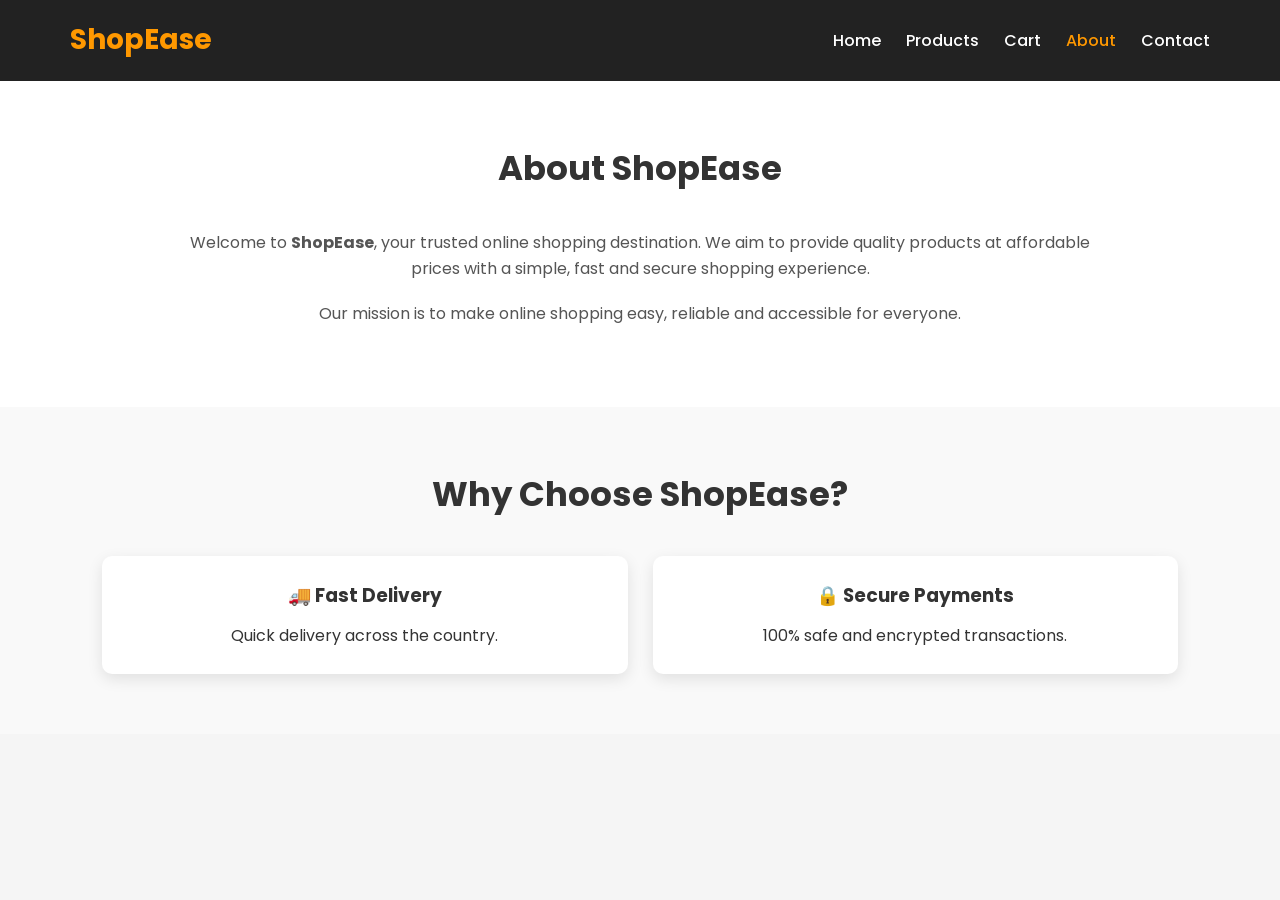
<file: about.html>
<!DOCTYPE html>
<html lang="en">

<head>

    <meta charset="UTF-8">

    <meta name="viewport" content="width=device-width, initial-scale=1.0">

    <title>ShopEase | About</title>

    <link rel="stylesheet" href="style.css">

</head>

<body>

<!-- ==========================
     HEADER
========================== -->

<header>

    <nav class="navbar">

        <h1 class="logo">ShopEase</h1>

        <ul>

            <li><a href="index.html">Home</a></li>

            <li><a href="products.html">Products</a></li>

            <li><a href="cart.html">Cart</a></li>

            <li><a href="about.html" class="active">About</a></li>

            <li><a href="contact.html">Contact</a></li>

        </ul>

    </nav>

</header>

<!-- ==========================
     ABOUT SECTION
========================== -->

<section class="about-section">

    <div class="about-container">

        <h2>About ShopEase</h2>

        <p>

            Welcome to <strong>ShopEase</strong>, your trusted online shopping destination.

            We aim to provide quality products at affordable prices with a simple,

            fast and secure shopping experience.

        </p>

        <p>

            Our mission is to make online shopping easy, reliable and accessible

            for everyone.

        </p>

    </div>

</section>

<!-- ==========================
     WHY CHOOSE US
========================== -->

<section class="features">

    <h2>Why Choose ShopEase?</h2>

    <div class="feature-grid">

        <div class="feature-card">

            <h3>🚚 Fast Delivery</h3>

            <p>Quick delivery across the country.</p>

        </div>

        <div class="feature-card">

            <h3>🔒 Secure Payments</h3>

            <p>100% safe and encrypted transactions.</p>

        </div>

        <div class="feature
</file>
<file: style.css>
/* ==========================
   GOOGLE FONT
========================== */

@import url('https://fonts.googleapis.com/css2?family=Poppins:wght@300;400;500;600;700&display=swap');

/* ==========================
   RESET
========================== */

*{
    margin:0;
    padding:0;
    box-sizing:border-box;
    font-family:'Poppins',sans-serif;
}

body{
    background:#f5f5f5;
    color:#333;
    line-height:1.6;
}

/* ==========================
   LINKS
========================== */

a{
    text-decoration:none;
    color:inherit;
}

ul{
    list-style:none;
}

/* ==========================
   HEADER
========================== */

header{
    background:#222;
    color:#fff;
    position:sticky;
    top:0;
    z-index:1000;
}

.navbar{

    max-width:1200px;

    margin:auto;

    display:flex;

    justify-content:space-between;

    align-items:center;

    padding:18px 30px;

}

.logo{

    font-size:28px;

    font-weight:700;

    color:#ff9800;

}

.navbar ul{

    display:flex;

    gap:25px;

}

.navbar ul li a{

    color:white;

    font-weight:500;

    transition:.3s;

}

.navbar ul li a:hover,

.navbar ul li a.active{

    color:#ff9800;

}

/* ==========================
   HERO SECTION
========================== */

.hero{

    background:linear-gradient(rgba(0,0,0,.6),rgba(0,0,0,.6)),
    url("images/banner.jpg") center/cover no-repeat;

    height:70vh;

    display:flex;

    justify-content:center;

    align-items:center;

    text-align:center;

    color:white;

}

.hero-content h2{

    font-size:48px;

    margin-bottom:15px;

}

.hero-content p{

    font-size:20px;

    margin-bottom:25px;

}

.btn{

    display:inline-block;

    background:#ff9800;

    color:white;

    padding:12px 28px;

    border-radius:8px;

    transition:.3s;

    border:none;

    cursor:pointer;

    font-size:16px;

}

.btn:hover{

    background:#e68900;

}

/* ==========================
   SECTION
========================== */

section{

    padding:60px 8%;

}

section h2{

    text-align:center;

    margin-bottom:35px;

    font-size:34px;

}

/* ==========================
   SEARCH
========================== */

.search-section{

    text-align:center;

}

.search-section input{

    width:100%;

    max-width:500px;

    padding:12px;

    border:2px solid #ddd;

    border-radius:8px;

    font-size:16px;

    outline:none;

}

.search-section input:focus{

    border-color:#ff9800;

}

/* ==========================
   FILTER BUTTONS
========================== */

.filter-section{

    display:flex;

    justify-content:center;

    gap:15px;

    flex-wrap:wrap;

}

.filter-btn{

    padding:10px 20px;

    border:none;

    border-radius:6px;

    background:#ddd;

    cursor:pointer;

    transition:.3s;

}

.filter-btn:hover,

.filter-btn.active{

    background:#ff9800;

    color:white;

}
/* ==========================
   CATEGORY CARDS
========================== */

.category-container{

    display:grid;

    grid-template-columns:repeat(auto-fit,minmax(220px,1fr));

    gap:25px;

}

.category-card{

    background:#fff;

    border-radius:12px;

    overflow:hidden;

    text-align:center;

    box-shadow:0 5px 15px rgba(0,0,0,.1);

    transition:.3s;

}

.category-card:hover{

    transform:translateY(-8px);

}

.category-card img{

    width:100%;

    height:200px;

    object-fit:cover;

}

.category-card h3{

    padding:15px;

    color:#333;

}

/* ==========================
   PRODUCT GRID
========================== */

.product-grid{

    display:grid;

    grid-template-columns:repeat(auto-fit,minmax(250px,1fr));

    gap:25px;

}

.product-card{

    background:#fff;

    border-radius:12px;

    overflow:hidden;

    box-shadow:0 5px 15px rgba(0,0,0,.1);

    transition:.3s;

    text-align:center;

}

.product-card:hover{

    transform:translateY(-8px);

}

.product-card img{

    width:100%;

    height:220px;

    object-fit:cover;

}

.product-card h3{

    margin:15px 0 10px;

}

.product-card p{

    color:#666;

    margin-bottom:10px;

}

.price{

    color:#ff9800;

    font-size:22px;

    font-weight:bold;

    margin-bottom:15px;

}

.product-card button{

    margin-bottom:20px;

}

/* ==========================
   CART
========================== */

.cart-section{

    max-width:1100px;

    margin:auto;

}

.cart-item{

    display:flex;

    justify-content:space-between;

    align-items:center;

    background:#fff;

    margin-bottom:20px;

    padding:20px;

    border-radius:10px;

    box-shadow:0 3px 10px rgba(0,0,0,.1);

}

.cart-item img{

    width:100px;

    height:100px;

    object-fit:cover;

    border-radius:8px;

}

.cart-details{

    flex:1;

    margin-left:20px;

}

.cart-details h3{

    margin-bottom:10px;

}

.cart-summary{

    margin-top:30px;

    text-align:right;

}

.cart-summary h3{

    margin-bottom:20px;

    color:#222;

}

.empty-cart{

    text-align:center;

    display:none;

    padding:60px;

}

/* ==========================
   ABOUT PAGE
========================== */

.about-section{

    background:#fff;

}

.about-container{

    max-width:900px;

    margin:auto;

    text-align:center;

}

.about-container p{

    margin:20px 0;

    color:#555;

}

.features{

    background:#f9f9f9;

}

.feature-grid{

    display:grid;

    grid-template-columns:repeat(auto-fit,minmax(250px,1fr));

    gap:25px;

}

.feature-card{

    background:white;

    padding:25px;

    border-radius:10px;

    text-align:center;

    box-shadow:0 5px 15px rgba(0,0,0,.1);

}

.feature-card h3{

    margin-bottom:12px;

}

/* ==========================
   TEAM
========================== */

.team-grid{

    display:grid;

    grid-template-columns:repeat(auto-fit,minmax(250px,1fr));

    gap:25px;

}

.team-card{

    background:white;

    text-align:center;

    padding:20px;

    border-radius:12px;

    box-shadow:0 5px 15px rgba(0,0,0,.1);

}

.team-card img{

    width:150px;

    height:150px;

    border-radius:50%;

    object-fit:cover;

    margin-bottom:15px;

}
/* ==========================
   CONTACT PAGE
========================== */

.contact-section{

    max-width:800px;

    margin:auto;

    text-align:center;

}

.contact-section p{

    margin-bottom:30px;

    color:#666;

}

#contactForm{

    display:flex;

    flex-direction:column;

    gap:18px;

}

#contactForm input,
#contactForm textarea{

    padding:14px;

    border:2px solid #ddd;

    border-radius:8px;

    outline:none;

    font-size:16px;

}

#contactForm input:focus,
#contactForm textarea:focus{

    border-color:#ff9800;

}

.contact-info{

    display:grid;

    grid-template-columns:repeat(auto-fit,minmax(220px,1fr));

    gap:20px;

    margin-top:50px;

}

.info-card{

    background:#fff;

    padding:25px;

    text-align:center;

    border-radius:10px;

    box-shadow:0 5px 15px rgba(0,0,0,.1);

}

.info-card h3{

    margin-bottom:10px;

}

/* ==========================
   MAP
========================== */

.map-section{

    padding:0;

}

.map-section iframe{

    width:100%;

    height:400px;

    border:none;

}

/* ==========================
   FOOTER
========================== */

footer{

    background:#222;

    color:#fff;

    text-align:center;

    padding:20px;

    margin-top:50px;

}

/* ==========================
   ANIMATIONS
========================== */

@keyframes fadeIn{

    from{

        opacity:0;

        transform:translateY(20px);

    }

    to{

        opacity:1;

        transform:translateY(0);

    }

}

.hero-content,
.category-card,
.product-card,
.feature-card,
.team-card,
.info-card{

    animation:fadeIn .8s ease;

}

/* ==========================
   RESPONSIVE
========================== */

@media(max-width:992px){

    .navbar{

        flex-direction:column;

        gap:15px;

    }

    .navbar ul{

        flex-wrap:wrap;

        justify-content:center;

    }

}

@media(max-width:768px){

    .hero{

        height:55vh;

    }

    .hero-content h2{

        font-size:34px;

    }

    .hero-content p{

        font-size:17px;

    }

    .cart-item{

        flex-direction:column;

        text-align:center;

    }

    .cart-details{

        margin:20px 0;

    }

    .cart-summary{

        text-align:center;

    }

}

@media(max-width:480px){

    .navbar{

        padding:15px;

    }

    .navbar ul{

        flex-direction:column;

        align-items:center;

        gap:10px;

    }

    section{

        padding:40px 20px;

    }

    .hero-content h2{

        font-size:28px;

    }

    .hero-content p{

        font-size:15px;

    }

    .btn{

        width:100%;

    }

    .search-section input{

        width:100%;

    }

}
</file>
